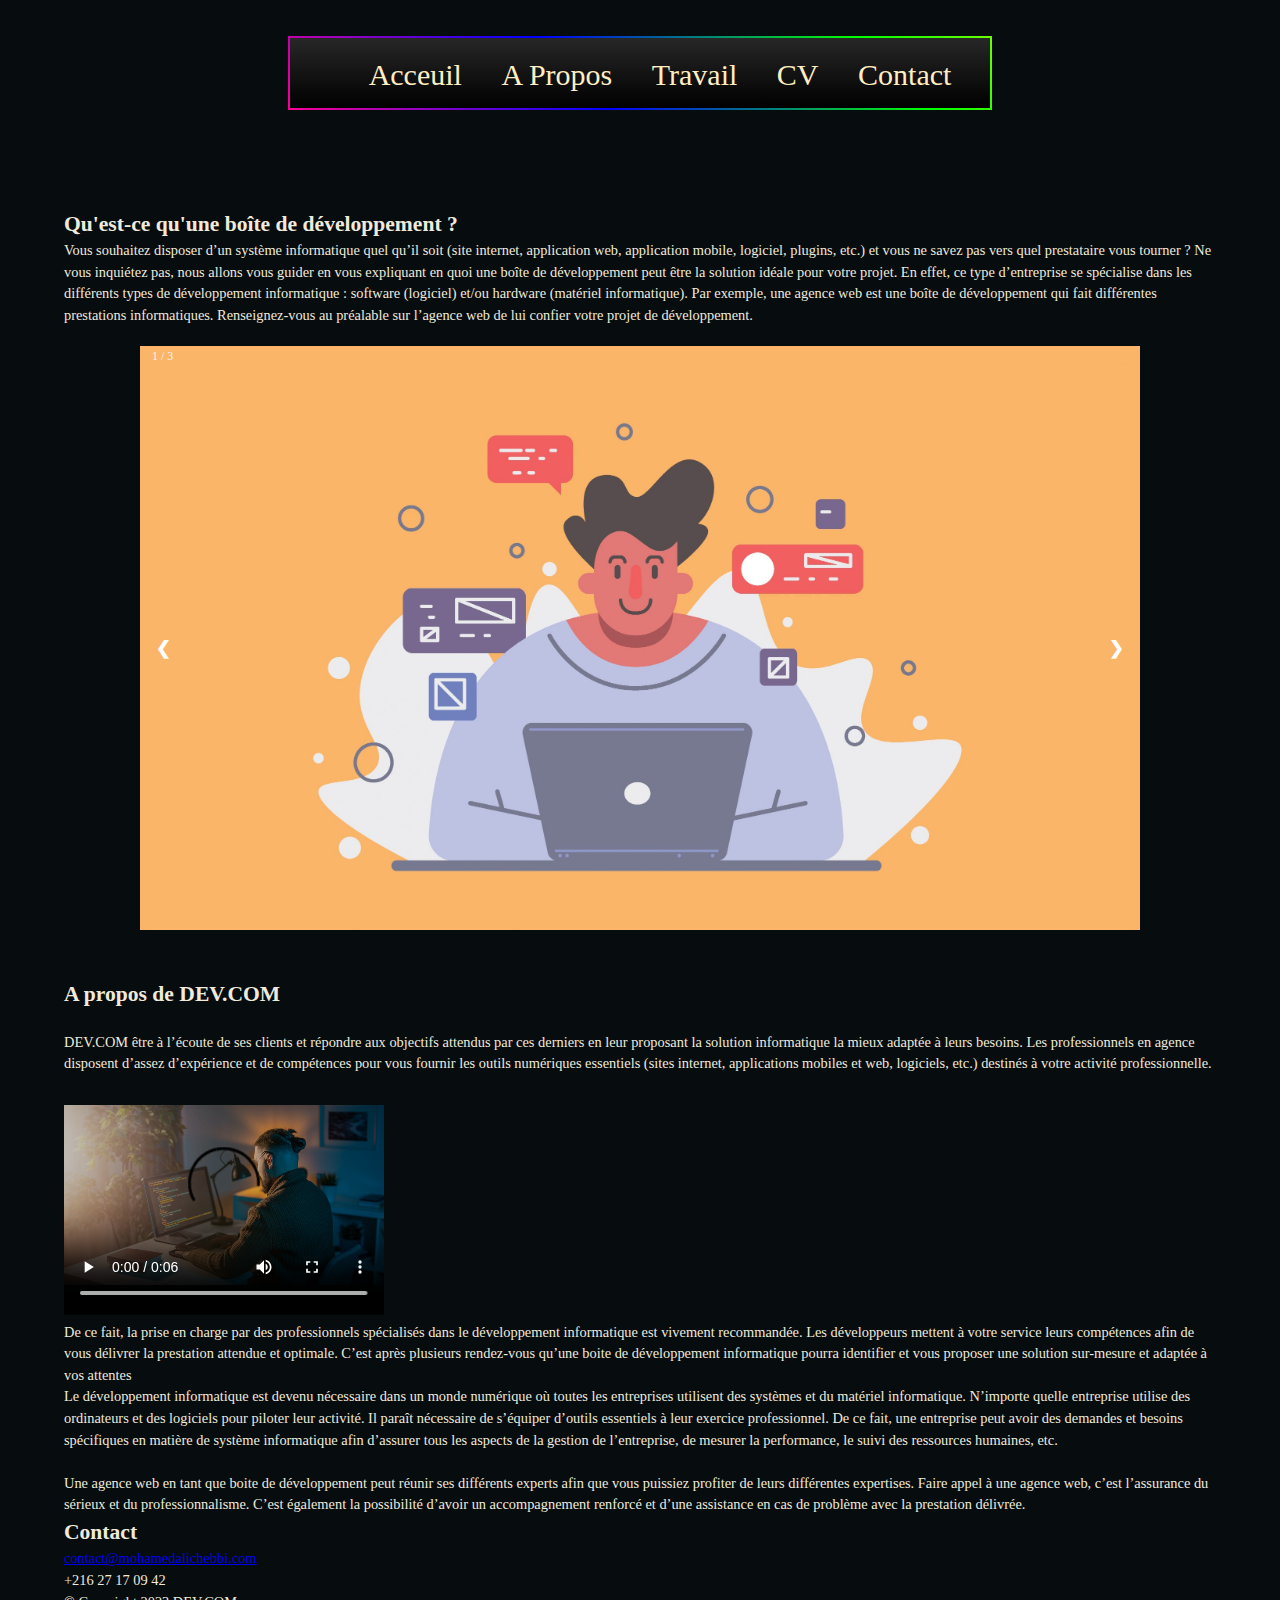
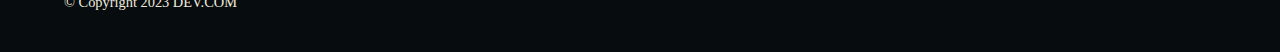
<file: Index.html>
<!DOCTYPE html>
<html lang="en">
<head>
    <meta charset="UTF-8">
    <meta http-equiv="X-UA-Compatible" content="IE=edge">
    <meta name="viewport" content="width=device-width, initial-scale=1.0">
    <title>DEV.com</title>
    <link rel="stylesheet" href="Index.css">
</head>

<body>
    
    <header>
    <nav>
    <ul class="navbar">
        <li  class="lien-nav" > <a href="#"> Acceuil </a> </li>
        <li  class="lien-nav" > <a href="#apropos"> A Propos </a> </li>
        <li  class="lien-nav" > <a href="#Travail"> Travail </a> </li>
        <li  class="lien-nav" > <a href="cv.html"> CV </a> </li>
        <li  class="lien-nav" > <a href="Contact.html"> Contact </a> </li>
    </ul>
    </nav>
    </header>
    
  
      <section class="Infos">
       
        <h2> Qu'est-ce qu'une boîte de développement ? </h2>
        <p>
       Vous souhaitez disposer d’un système informatique quel qu’il soit (site internet, application web, application mobile, logiciel, plugins, etc.)
       et vous ne savez pas vers quel prestataire vous tourner ? 
       Ne vous inquiétez pas, nous allons vous guider en vous expliquant en quoi une boîte de développement peut être 
       la solution idéale pour votre projet. En effet, ce type d’entreprise se spécialise dans les différents types
      de développement informatique : software (logiciel) et/ou hardware (matériel informatique). Par exemple, 
      une agence web est une boîte de développement qui fait différentes prestations informatiques.
      Renseignez-vous au préalable sur l’agence web de lui confier votre projet de développement.
        </p>
      </section>
              <!-- Slide -->
    <div class="slideshow-container">
              <div class="mySlides">
                <div class="numbertext">1 / 3</div>
                <img src="img1.jpg" style="width:100%">
              </div>
            
              <div class="mySlides">
                <div class="numbertext">2 / 3</div>
                <img src="img2.jpg" style="width:100%">
              </div>
            
              <div class="mySlides">
                <div class="numbertext">3 / 3</div>
                <img src="img3.jpg" style="width:100%">
              </div>
      
              <a class="prev" onclick="plusSlides(-1)">&#10094;</a>
              <a class="next" onclick="plusSlides(1)">&#10095;</a>
    </div>
        <!--Function slide -->
          <script>
              let slideIndex = 1;
              showSlides(slideIndex);
              
              function plusSlides(n) {
                showSlides(slideIndex += n);
              }
              
              function currentSlide(n) {
                showSlides(slideIndex = n);
              }
              
              function showSlides(n) {
                let i;
                let slides = document.getElementsByClassName("mySlides");
                let dots = document.getElementsByClassName("dot");
                if (n > slides.length) {slideIndex = 1}    
                if (n < 1) {slideIndex = slides.length}
                for (i = 0; i < slides.length; i++) {
                  slides[i].style.display = "none";  
                }
                for (i = 0; i < dots.length; i++) {
                  dots[i].className = dots[i].className.replace(" active", "");
                }
                slides[slideIndex-1].style.display = "block";  
                dots[slideIndex-1].className += " active";
              }
              </script>
      
            <br>
            
            
      
          <section id="apropos">
              <h2> <span class="text-blue" >A propos de DEV.COM </span></h2>
      <br>
      <div class="left">
           <p> <strong>DEV.COM</strong> être à l’écoute de ses clients et répondre aux objectifs attendus par ces derniers
                en leur proposant la solution informatique la mieux adaptée à leurs besoins.
                Les professionnels en agence disposent d’assez d’expérience et de compétences pour vous fournir les outils numériques essentiels
                (sites internet, applications mobiles et web, logiciels, etc.) destinés à votre activité professionnelle.
           </p>
      </div>

      <div class="right">
              <video width="320" height="240" controls>
              <source src="Bienvenue.mp4" type=video/mp4>
              </video>
      </div>
              <p>
           De ce fait, la prise en charge par des professionnels spécialisés dans le développement informatique est vivement recommandée.
           Les développeurs mettent à votre service leurs compétences afin de vous délivrer la prestation attendue et optimale.
           C’est après plusieurs rendez-vous qu’une boite de développement informatique pourra identifier et vous proposer une solution 
           sur-mesure et adaptée à vos attentes
             </p>
       
          </section>
      
                  </div>
       <section id="Travail">
                      <p>
          Le développement informatique est devenu nécessaire dans un monde numérique où toutes les entreprises utilisent des systèmes
          et du matériel informatique. N’importe quelle entreprise utilise des ordinateurs et des logiciels pour piloter leur activité.
          Il paraît nécessaire de s’équiper d’outils essentiels à leur exercice professionnel.
         De ce fait, une entreprise peut avoir des demandes et besoins spécifiques en matière de système informatique 
         afin d’assurer tous les aspects de la gestion de l’entreprise, de mesurer la performance,
          le suivi des ressources humaines, etc.
                     </p>
                     <br>
                     <p>
        Une agence web en tant que boite de développement peut réunir ses différents experts afin que vous puissiez profiter de 
        leurs différentes expertises. Faire appel à une agence web, c’est l’assurance du sérieux et du professionnalisme.
       C’est également la possibilité d’avoir un accompagnement renforcé et d’une assistance en cas de problème avec la prestation
       délivrée.
                     </p>
                     
              </div>
            </section>
         
        
           
      
                <section id="Contact">
            <footer>
      
      
      
      
      
      
             
      
      
      
      
      
      
                    <h2>Contact</h2>
                        <div class="social">
                          <a href="#" target="_blank"><i class="fa fa-linkedin" aria-hidden="true"></i></a>
                          <a href="#" target="_blank"><i class="fa fa-twitter" aria-hidden="true"></i></a>
                          <a href="#" target="_blank"><i class="fa fa-facebook" aria-hidden="true"></i></a> 
                        </div>
                        <a class="email" href="mailto:chebbi.mohamed.ali90@gmail.com" target="_top">contact@mohamedalichebbi.com</a>
                        <p class="tel">+216 27 17 09 42</p>
                        <p class="copyright">© Copyright 2023 DEV.COM </p>
            </footer>
                </section>
      
              </div>
      
         </body>
      </html>
</file>
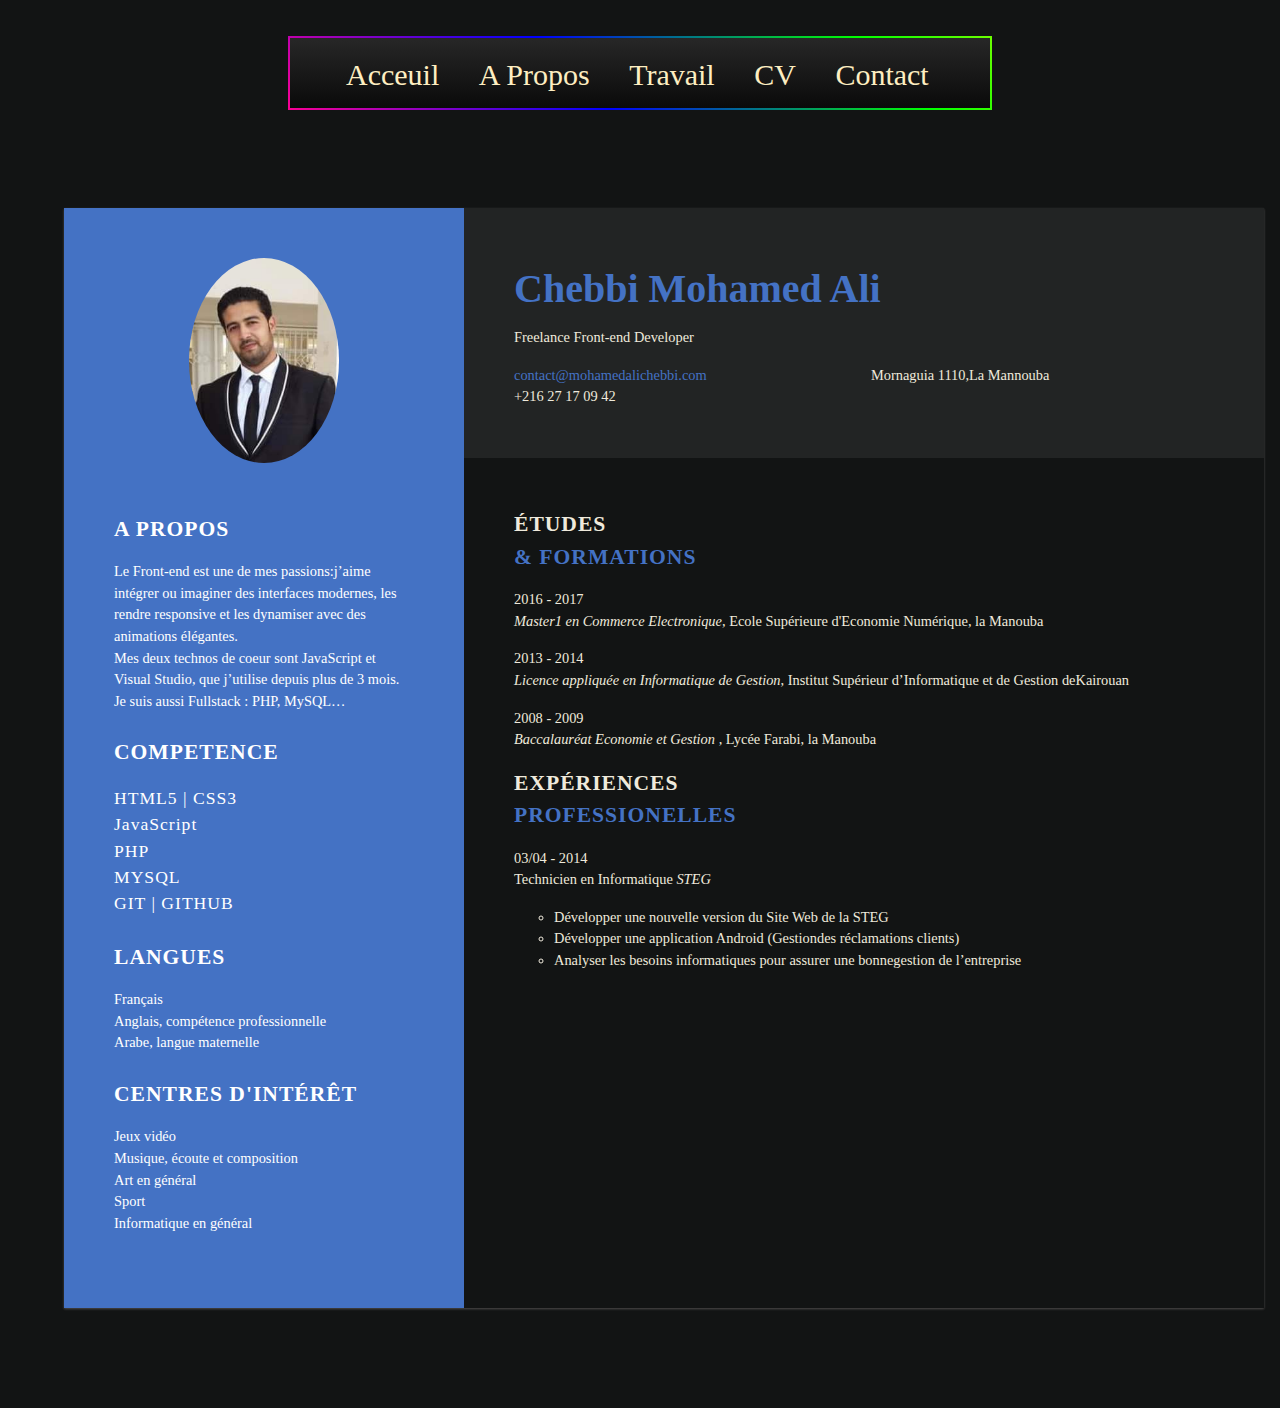
<file: cv.html>
<!DOCTYPE html>
<html lang="en">
<head>
    <meta charset="UTF-8">
    <meta http-equiv="X-UA-Compatible" content="IE=edge">
    <meta name="viewport" content="width=device-width, initial-scale=1.0">
    <title>Mohamed Ali Chebbi</title>
    <link rel="stylesheet" href="CV.css">
   


</head>


<body>
  
  <header>
    <nav>
    <ul class="navbar">
        <li  class="lien-nav" > <a href="Index.html"> Acceuil </a> </li>
        <li  class="lien-nav" > <a href="Index.html#apropos"> A Propos </a> </li>
        <li  class="lien-nav" > <a href="Index.html#Travail"> Travail </a> </li>
        <li  class="lien-nav" > <a href="#"> CV </a> </li>
        <li  class="lien-nav" > <a href="Index.html#Contact"> Contact </a> </li>
    </ul>
    </nav>
    </header>
    
<div class="cv-container">
<div class="left-column">
<img class="img" src="img.jpeg" />
<div class="section">
    <h2> A PROPOS </h2>
    <p>  Le <strong>Front-end</strong> est une de mes passions:j’aime intégrer ou imaginer des interfaces
 modernes, les rendre responsive et les dynamiser avec des animations élégantes.<br>
 Mes deux technos de coeur sont <strong>JavaScript</strong> et <strong>Visual Studio</strong>,
 que j’utilise depuis plus de 3 mois. Je suis aussi <strong>Fullstack</strong> : PHP, MySQL… </p>

</div>

<div class="section">
<h2>COMPETENCE</h2>
<ul class="skilss">
    <li>  HTML5 | CSS3 </li>
    <li>  JavaScript  </li>
    <li>  PHP  </li>
    <li>  MYSQL </li>
    <li>  GIT | GITHUB </li>
</ul>
</div>

<div class="section">
    <h2>Langues</h2>
    <p>
      Français
      <br>
      Anglais, compétence professionnelle
      <br>
      Arabe, langue maternelle
    </p>
  </div>

  <div class="section">
    <h2>Centres d'intérêt</h2>
    <p>
      Jeux vidéo
      <br>
      Musique, écoute et composition
      <br>
      Art en général
      <br>
      Sport
      <br>
      Informatique en général
    </p>
  </div>

</div>

<div class="right-column">
    
    <div class="header">

      <h1> <span class="text-blue"> Chebbi Mohamed Ali </span> </h1>
      <p>Freelance Front-end Developer</p>
             <ul class="infos">
              <li>  <a href="mailto:chebbi.mohamed.ali90@gmail.com">contact@mohamedalichebbi.com</a></li>
              <li>   +216 27 17 09 42</li>
              <li>  Mornaguia 1110,La Mannouba</li>
             </ul>

    </div>

    <div class="content">
    <div class="section">
        <h2>Études <br><span class="text-blue">& formations</span></h2>
        <p>
            <strong> 2016 - 2017 </strong>
            <br>
            <em>Master1 en Commerce Electronique</em>, Ecole Supérieure d'Economie Numérique, la Manouba 
        </p>
         <p>
                <strong> 2013 - 2014 </strong>
                <br>
                <em>Licence appliquée en Informatique de Gestion</em>, Institut Supérieur d’Informatique et de Gestion deKairouan 
         </p>
        <p>
          <strong>2008 - 2009</strong>
          <br>
          <em>Baccalauréat Economie et Gestion </em>, Lycée Farabi, la Manouba
        </p>
        
        <div class="section">
            <h2>Expériences <br><span class="text-blue"> professionelles</span></h2>
            <p>
              <strong>03/04 - 2014 </strong>
              <br>
              Technicien en Informatique <em> STEG</em>
            </p>

            <ul class="experience-list">
              <li> Développer une nouvelle version du Site Web de la STEG</li>
              <li> Développer une application Android (Gestiondes réclamations clients)</li>
              <li> Analyser les besoins informatiques pour assurer une bonnegestion de l’entreprise</li>
            </ul>

    


          </div>
        

        </div>
</div>

</div>

</div>

</body>
</html>
</file>
<file: Index.css>
*{
    margin: 0;
    box-sizing: border-box;
  }
  
  body{
    font-family: Roboto;
    font-weight: 300;
    font-size: .9rem;
    line-height: 1.5;
    background-color: rgb(7, 12, 14);
    margin: 3% 5%;
    color: #efeadc;
  }


nav {
    position: relative;
    margin: 0 auto 0;
    width: 700px;
    height: 70px;
    background: linear-gradient(0deg, #000, #272727);
}

nav:before,
nav:after {
    content: '';
    position: absolute;
    left: -2px;
    top: -2px;
    background: linear-gradient(45deg, #fb0094, #0000ff, #00ff00, #ffff00, #ff0000, #fb0094,
            #0000ff, #00ff00, #ffff00, #ff0000);
    background-size: 400%;
    width: calc(100% + 4px);
    height: calc(100% + 4px);
    z-index: -1;
    animation: steam 20s linear infinite;
}

@keyframes steam {
    0% {
        background-position: 0 0;
    }

    50% {
        background-position: 400% 0;
    }

    100% {
        background-position: 0 0;
    }
}
.navbar {
    list-style-type: none;
    text-align: center;
}

.lien-nav {
    display: inline;
    font-family: 'Amatic SC';
    font-size: 30px;
}

.lien-nav a {
    display: inline-block;
    color: #FEEEC1;
    text-align: center;
    padding: 14px 16px;
    text-decoration: none;
}

.lien-nav a:hover {
    background-color: rgb(105, 87, 185);
}

* {box-sizing:border-box}

/* Slideshow container */
.slideshow-container {
  
  max-width: 1000px;
  position: relative;
  margin: auto;
  padding: 20px 0px;
}

/* Hide the images by default */
.mySlides {
  display: none;
}

/* Next & previous buttons */
.prev, .next {
  cursor: pointer;
  position: absolute;
  top: 50%;
  width: auto;
  margin-top: -22px;
  padding: 16px;
  color: white;
  font-weight: bold;
  font-size: 18px;
  transition: 0.6s ease;
  border-radius: 0 3px 3px 0;
  user-select: none;
}
.next {
    right: 0;
    border-radius: 3px 0 0 3px;
  }
  
  .prev:hover, .next:hover {
    background-color: rgba(0,0,0,0.8);
  }
  
  
  
  /* Number text */
  .numbertext {
    color: #f2f2f2;
    font-size: 12px;
    padding: 21px 12px;
    position: absolute;
    top: 0;
  }
  
  
  @keyframes fade {
    from {opacity: .4}
    to {opacity: 1}
  }

 .Infos{
  margin-top: 15ex;
  padding: auto;
 }
</file>
<file: CV.css>
*{
    margin: 0;
    box-sizing: border-box;
  }
  
  body{
    font-family: Roboto;
    font-weight: 300;
    font-size: .9rem;
    line-height: 1.5;
    background-color: rgb(18, 20, 20);
    margin: 3% 5%;
    color: #efeadc;
  }
  
  a{
    text-decoration: none;
    color: #4472C4;
  }
  
  a:hover{
    text-decoration: underline;
  }
  
  p{
    margin: 0 0 1rem;
  }
  
  h1{
    margin: 0 0 1rem;
    font-size: 2.5rem;
    margin-bottom: .5rem;
  }
  
  h2{
    margin: 0 0 1rem;
    letter-spacing: 1px;
    text-transform: uppercase;
  }
  
  .text-blue{
    color: #4472C4;
  }
  
  .text-darkblue{
    color: #002060;
  }
  
  .text-uppercase{
    text-transform: uppercase; 
  }
  
  .icon{
    margin-right: .5rem;
  }
  
  .cv-container{
    display: grid;
    grid-template-columns: 1fr 1fr 1fr;
    grid-template-areas: "left-column right-column right-column";
    width: 1200px;
    margin: 100px auto;
    box-shadow: 0 1px 3px rgba(238, 230, 230, 0.12), 0 1px 2px rgba(179, 174, 174, 0.24);
  }
  
  .section{
    margin-bottom: 1.5rem;
  }
  
  /* LEFT COLUMN */
  .left-column{
    grid-area: left-column;
    padding: 50px;
    background-color: #4472C4;
    color: white;
  }
  
  .img{
    border-radius: 50%;
    max-width: 150px;
    margin: auto;
    display: block;
    margin-bottom: 50px;
  }
  
  .skilss{
    list-style-type: none;
    padding: 0;
    font-size: 1.1rem;
    letter-spacing: 1px;
    margin: 0 0 1rem;
  }
  
  /* RIGHT COLUMN */
  .right-column{
    grid-area: right-column;
    display: grid;
    grid-template-rows: 250px 1fr;
    grid-template-areas: 
      "header"
      "content";
  }
  
  /* HEADER */
  .header{
    grid-area: header;
    padding: 50px;
    background-color: rgb(34, 36, 36);
    display: flex;
    flex-direction: column;
    justify-content: center;
  }
  
  .infos{
    columns: 2;
    list-style-type: none;
    padding: 0;
  }
  
  /* CONTENT */
  .content{
    grid-area: content;
    padding: 50px;
  }
  
  .experience-list{
    list-style-type: circle;
  }






  nav {
    position: relative;
    margin: 0 auto 0;
    width: 700px;
    height: 70px;
    background: linear-gradient(0deg, rgb(10, 10, 10), #272727);
}

nav:before,
nav:after {
    content: '';
    position: absolute;
    left: -2px;
    top: -2px;
    background: linear-gradient(45deg, #fb0094, #0000ff, #00ff00, #ffff00, #ff0000, #fb0094,
            #0000ff, #00ff00, #ffff00, #ff0000);
    background-size: 400%;
    width: calc(100% + 4px);
    height: calc(100% + 4px);
    z-index: -1;
    animation: steam 20s linear infinite;
}

@keyframes steam {
    0% {
        background-position: 0 0;
    }

    50% {
        background-position: 400% 0;
    }

    100% {
        background-position: 0 0;
    }
}

.nav:after {
    filter: blur(50px);
}

/*-------------------------------------------------------------------------*/

.nav-barre {
    list-style-type: none;
    text-align: center;
}

.lien-nav {
    display: inline;
    font-family: 'Amatic SC';
    font-size: 30px;
}

.lien-nav a {
    display: inline-block;
    color: #FEEEC1;
    text-align: center;
    padding: 14px 16px;
    text-decoration: none;
}

.lien-nav a:hover {
    background-color: rgb(168, 159, 212);
}
</file>
